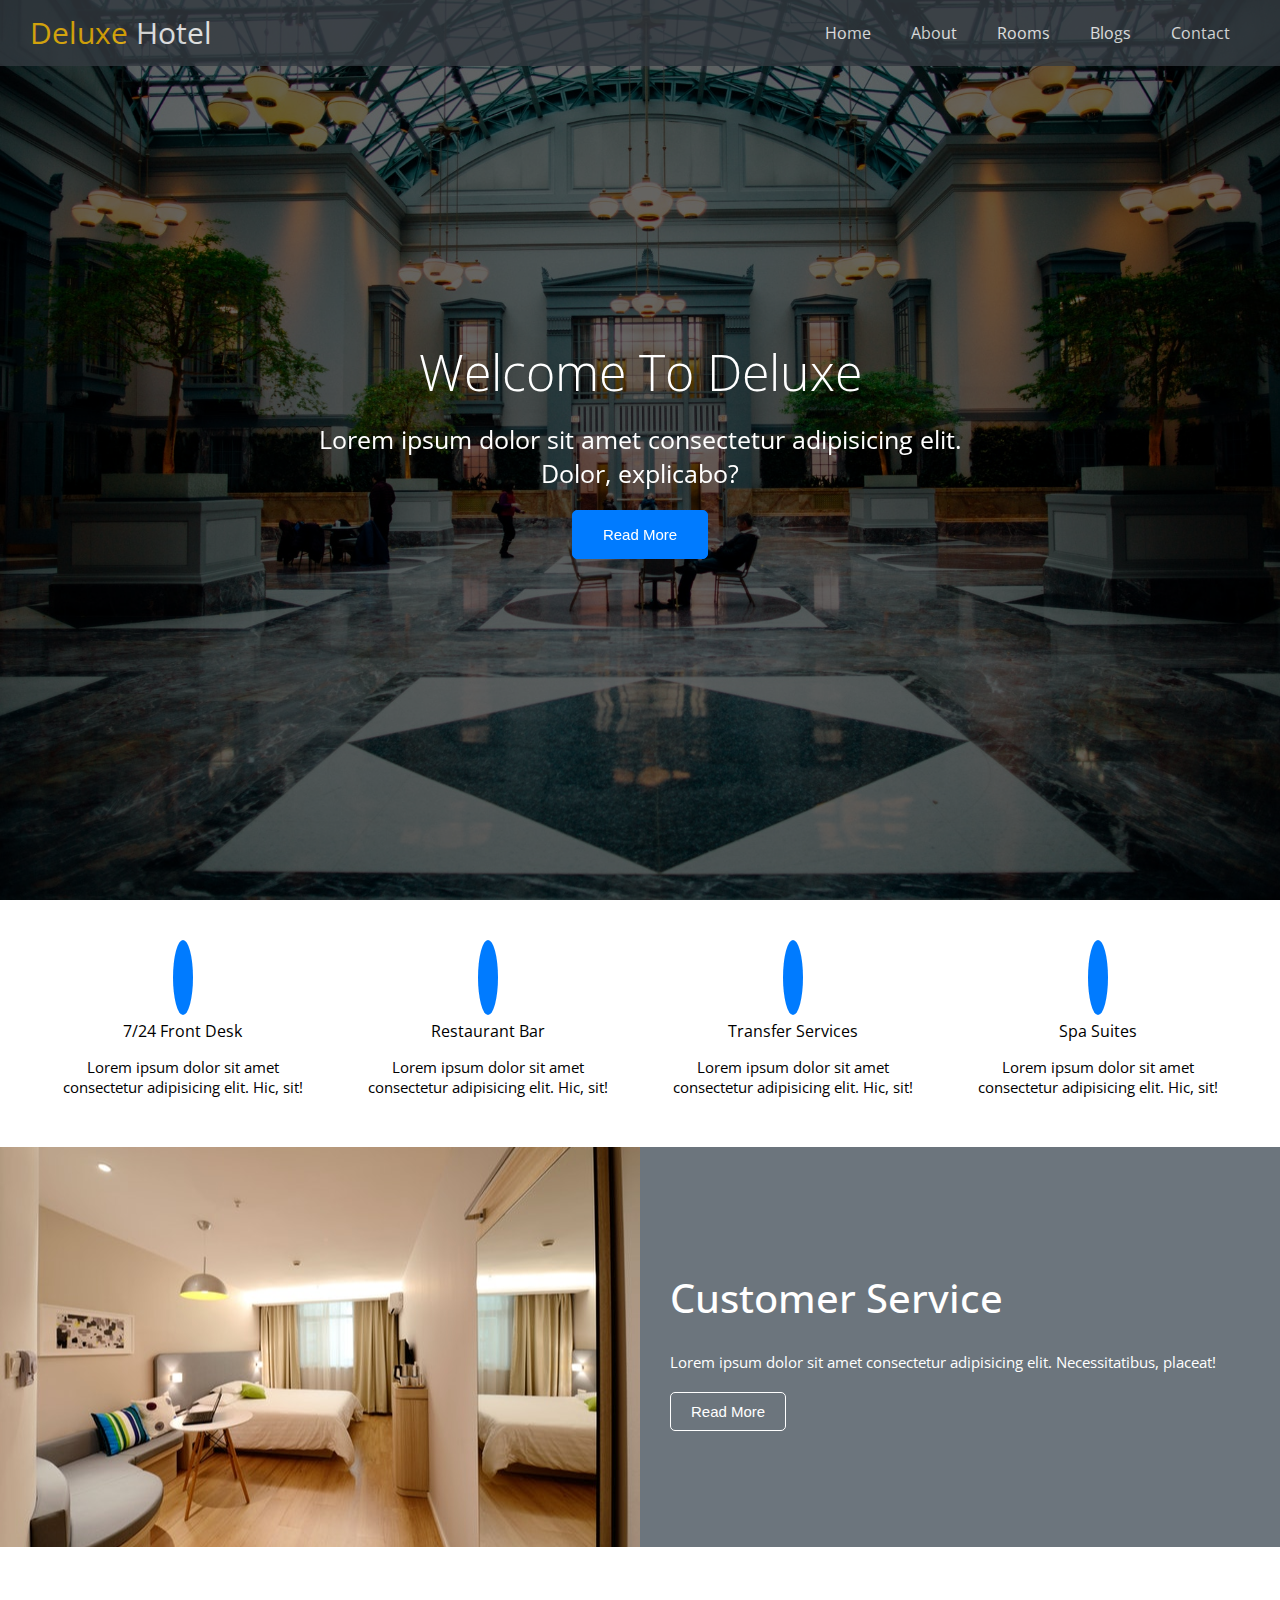
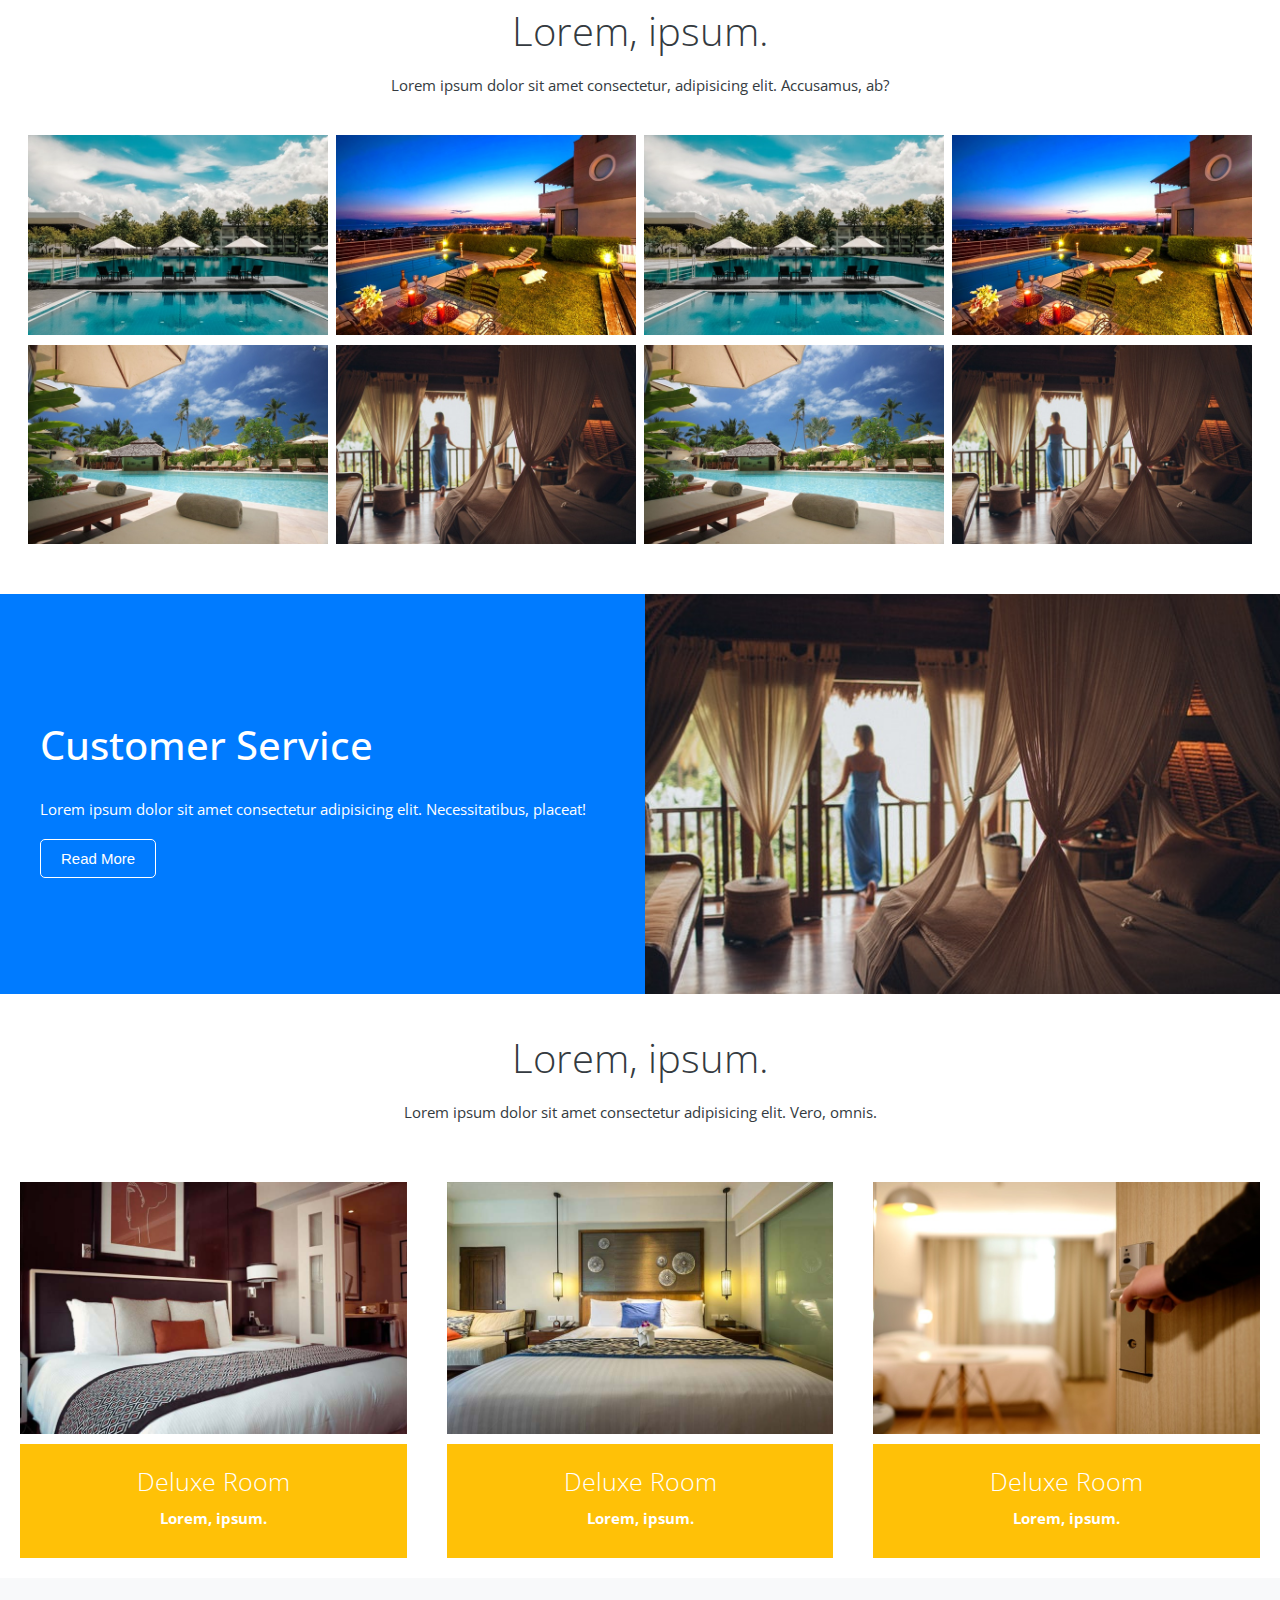
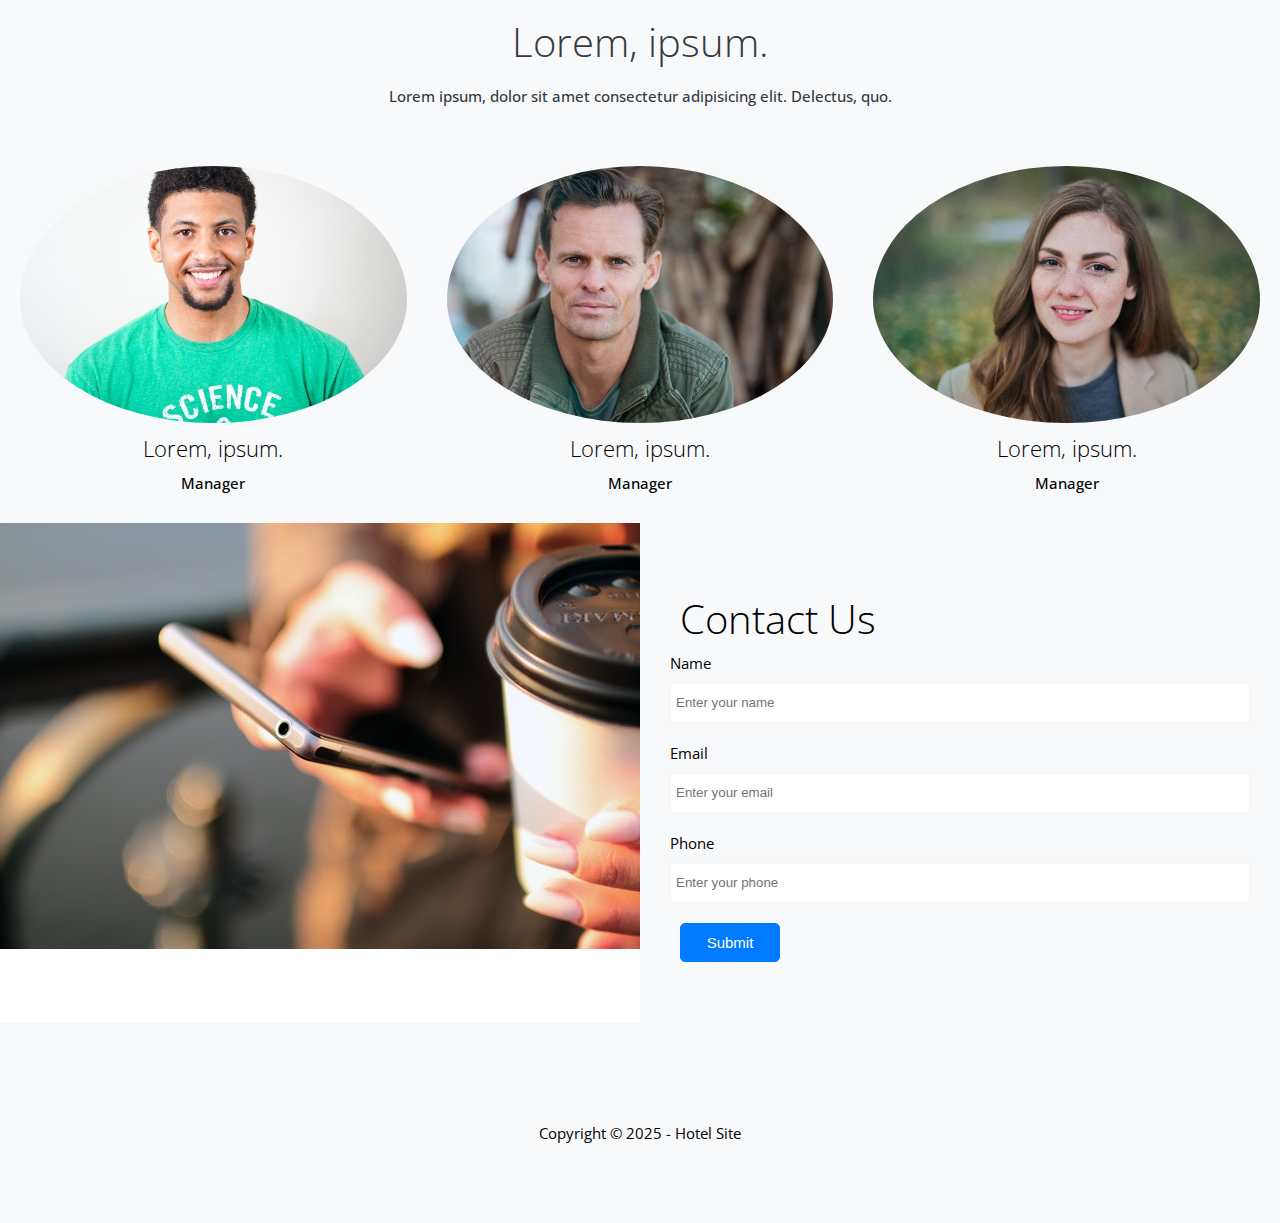
<file: index.html>
<!DOCTYPE html>
<html lang="en">
  <head>
    <meta charset="UTF-8" />
    <meta name="viewport" content="width=device-width, initial-scale=1.0" />
    <title>Document</title>
    <link
      rel="stylesheet"
      href="https://cdnjs.cloudflare.com/ajax/libs/font-awesome/6.7.1/css/all.min.css"
      integrity="sha512-5Hs3dF2AEPkpNAR7UiOHba+lRSJNeM2ECkwxUIxC1Q/FLycGTbNapWXB4tP889k5T5Ju8fs4b1P5z/iB4nMfSQ=="
      crossorigin="anonymous"
      referrerpolicy="no-referrer"
    />
    <link rel="stylesheet" href="./css/style.css" />
  </head>
  <body>
    <header id="home" class="main-header">
      <div class="navbar">
        <h1 class="logo">
          <i class="fas fa-hotel"></i>
          <span style="color: var(--warning)">Deluxe</span> Hotel
        </h1>
        <nav class="main-nav">
          <ul>
            <li><a href="#home">Home</a></li>
            <li><a href="#about">About</a></li>
            <li><a href="#rooms">Rooms</a></li>
            <li><a href="blogs.html">Blogs</a></li>
            <li><a href="#contact">Contact</a></li>
          </ul>
        </nav>
      </div>
      <div class="content">
        <h1>Welcome To Deluxe</h1>
        <p>
          Lorem ipsum dolor sit amet consectetur adipisicing elit. Dolor,
          explicabo?
        </p>
        <button class="btn btn-primary">
          <i class="fas fa-chevron-right"></i>
          Read More
        </button>
      </div>
    </header>
    <main>
      <section id="services" class="services">
        <div class="flex-items">
          <div>
            <i class="fas fa-concierge-bell fa-3x"></i>
            <h3>7/24 Front Desk</h3>
            <p>
              Lorem ipsum dolor sit amet consectetur adipisicing elit. Hic, sit!
            </p>
          </div>
          <div>
            <i class="fas fa-utensils fa-3x"></i>
            <h3>Restaurant Bar</h3>
            <p>
              Lorem ipsum dolor sit amet consectetur adipisicing elit. Hic, sit!
            </p>
          </div>
          <div>
            <i class="fas fa-bus fa-3x"></i>
            <h3>Transfer Services</h3>
            <p>
              Lorem ipsum dolor sit amet consectetur adipisicing elit. Hic, sit!
            </p>
          </div>
          <div>
            <i class="fas fa-spa fa-3x"></i>
            <h3>Spa Suites</h3>
            <p>
              Lorem ipsum dolor sit amet consectetur adipisicing elit. Hic, sit!
            </p>
          </div>
        </div>
      </section>
      <section id="about" class="about">
        <div class="row flex-items">
          <div class="img column-1"></div>
          
          <div class="column-2">
            <div class="abc">
            <h2>Customer Service</h2>
            <p>
              Lorem ipsum dolor sit amet consectetur adipisicing elit.
              Necessitatibus, placeat!
            </p>
            <button class="btn btn-secondary-outline">Read More</button>
        </div>
          </div>
        </div>
      </section>
      <section id="gallery" class="gallery">
        <div>
          <div class="section-header">
            <h2>Lorem, ipsum.</h2>
            <p>Lorem ipsum dolor sit amet consectetur, adipisicing elit. Accusamus, ab?</p>
          </div>
          <div class="row">
            <div class="column">
              <img src="img/1.jpeg" alt="">
              <img src="img/2.jpeg" alt="">
            </div>
            <div class="column">
              <img src="img/3.jpeg" alt="">
              <img src="img/4.jpeg" alt="">
            </div>
            <div class="column">
              <img src="img/1.jpeg" alt="">
              <img src="img/2.jpeg" alt="">
            </div>
            <div class="column">
              <img src="img/3.jpeg" alt="">
              <img src="img/4.jpeg" alt="">
            </div>
          </div>
        </div>
      </section>
      <section id="about-2" class="about ">
        <div class="row flex-items flex-reverse">
          <div class="img column-1"></div>
          
          <div class="column-2">
            <div class="abc">
            <h2>Customer Service</h2>
            <p>
              Lorem ipsum dolor sit amet consectetur adipisicing elit.
              Necessitatibus, placeat!
            </p>
            <button class="btn btn-primary-outline">Read More</button>
        </div>
          </div>
        </div>
      </section>
      <section id="rooms" class="rooms">
        <header class="section-header">
          <h2>Lorem, ipsum.</h2>
          <p>Lorem ipsum dolor sit amet consectetur adipisicing elit. Vero, omnis.</p>
        </header>
        <div class="row flex-items">
          <div class="column">
            <img src="img/room1.jpeg" alt="">
            <div>
              <h3>Deluxe Room</h3>
              <p>Lorem, ipsum.</p>
            </div>
          </div>
          <div class="column">
            <img src="img/room2.jpeg" alt="">
            <div>
              <h3>Deluxe Room</h3>
              <p>Lorem, ipsum.</p>
            </div>
          </div>
          <div class="column">
            <img src="img/room3.jpeg" alt="">
            <div>
              <h3>Deluxe Room</h3>
              <p>Lorem, ipsum.</p>
            </div>
          </div>

        </div>
      </section>
      <section id="teams" class="teams">
        <header class="section-header">
          <h2>Lorem, ipsum.</h2>
          <p>Lorem ipsum, dolor sit amet consectetur adipisicing elit. Delectus, quo.
          </p>
        </header>
        <div class="row flex-items">
          <div class="column">
            <img src="img/p1.jpeg" alt="">
            <h3>Lorem, ipsum.</h3>
            <p>Manager</p>
          </div>
          <div class="column">
            <img src="img/p2.jpeg" alt="">
            <h3>Lorem, ipsum.</h3>
            <p>Manager</p>
          </div>
          <div class="column">
            <img src="img/p3.jpeg" alt="">
            <h3>Lorem, ipsum.</h3>
            <p>Manager</p>
          </div>
        </div>
      </section>
      <section id="contact" class="contact">
        <div class="row flex-items">
          <div class="column">
            <div class="column-1">
              <img src="img/contact.jpeg" alt="">
            </div>
          </div>
          <div class="column ">
            <div class="column-2 bg-light">
              <h2>Contact Us</h2>
              <form action="">
                <label for="name">Name</label>
                <input type="text" placeholder="Enter your name">
                <label for="mail">Email</label>
                <input type="email" id="mail" placeholder="Enter your email">
                <label for="phone">Phone</label>
                <input type="text" id="phone" placeholder="Enter your phone">
                <button class="btn btn-primary"> Submit</button>
              </form>
            </div>
          </div>
        </div>
      </section>
    </main>
    <footer class="footer bg-light">
      <div>
        <a href=""><i class="fab fa-facebook fa-2x"></i></a>
        <a href=""><i class="fab fa-twitter fa-2x"></i></a>
        <a href=""><i class="fab fa-youtube fa-2x"></i></a>
        <a href=""><i class="fab fa-linkedin fa-2x"></i></a>
      </div>
      <p>Copyright &copy 2025 - Hotel Site</p>
    </footer>
  </body>
</html>
</file>
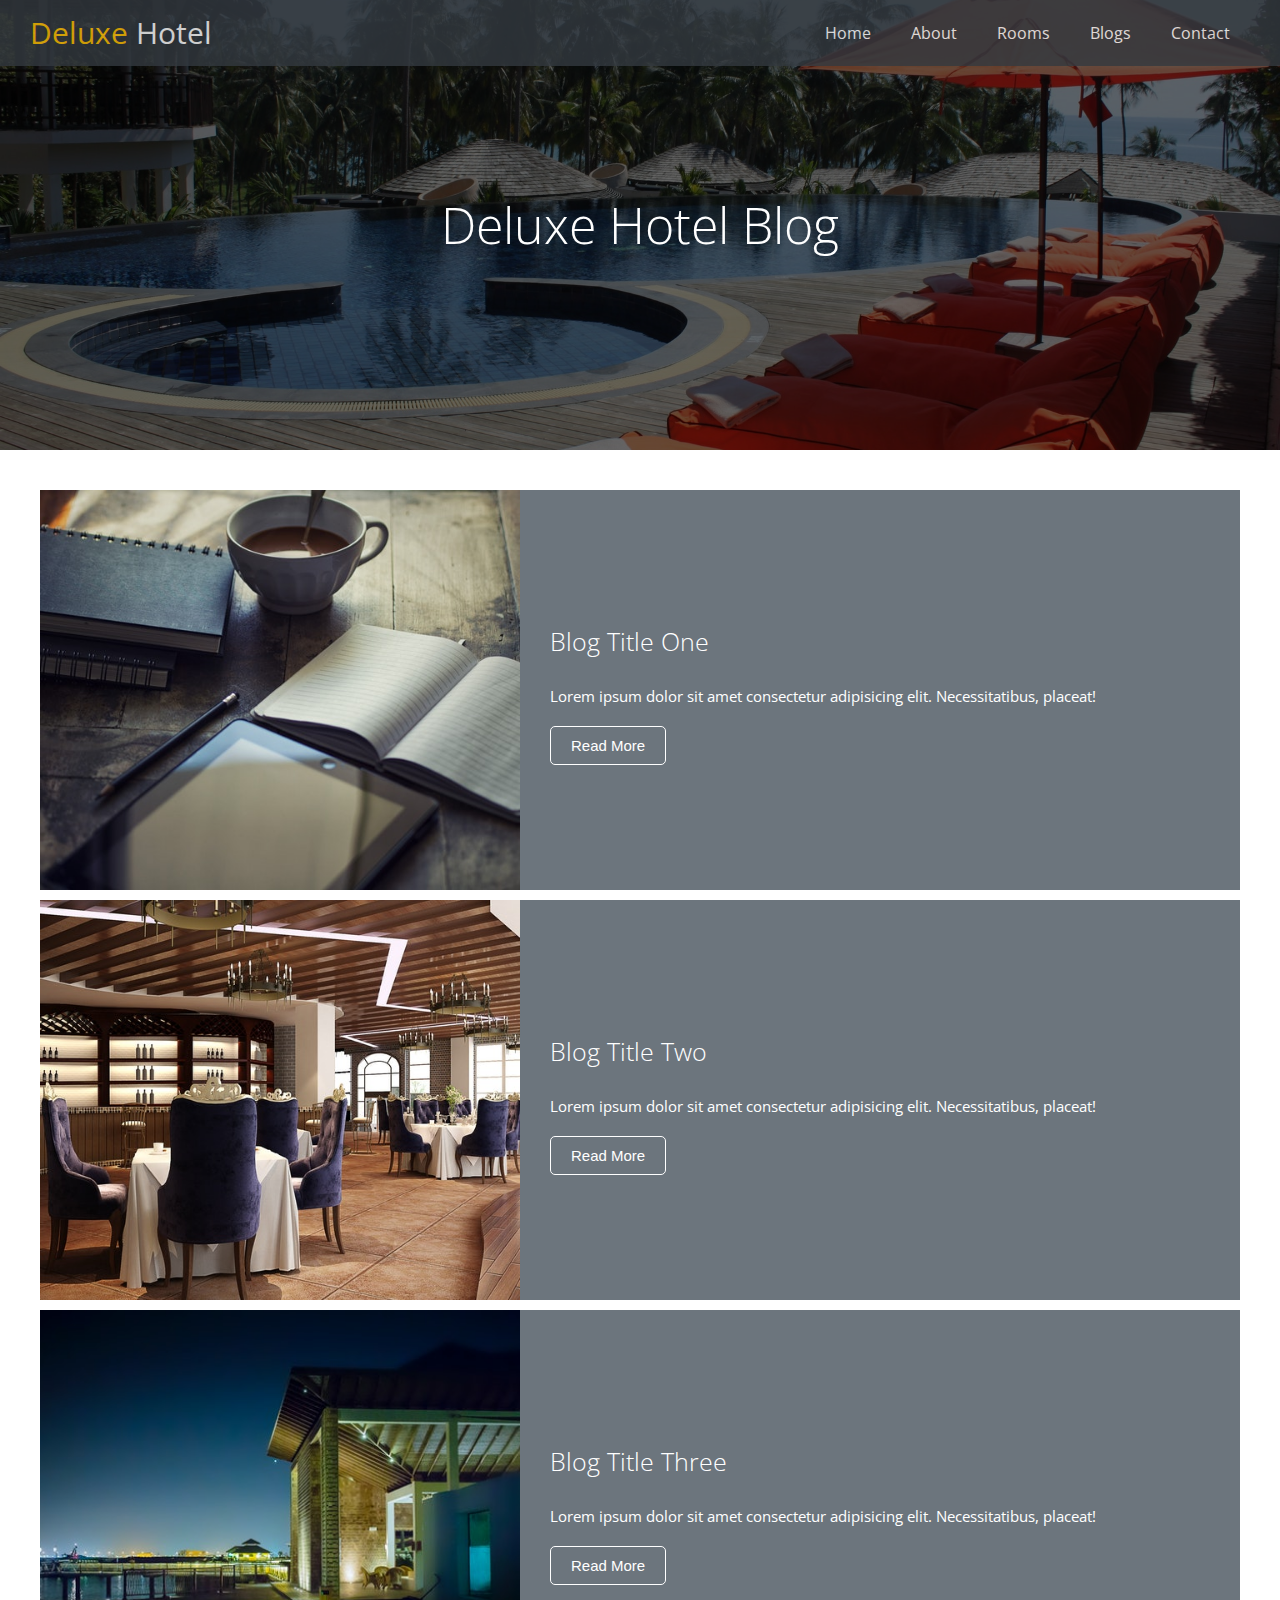
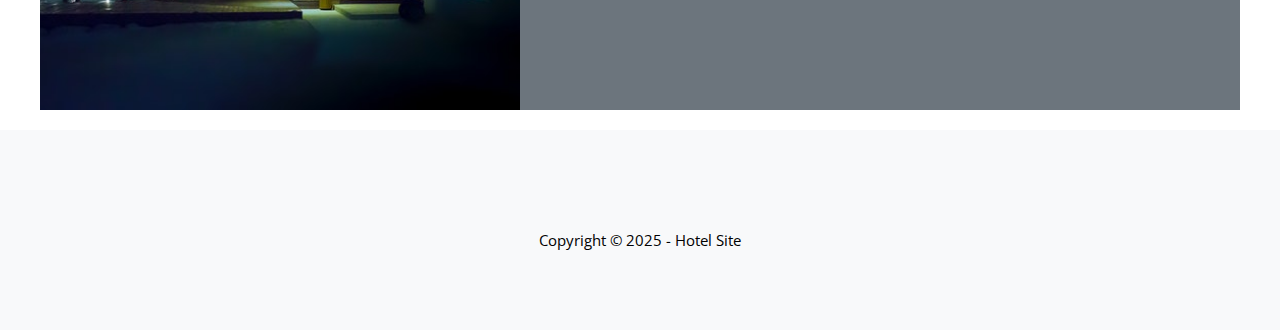
<file: blogs.html>
<!DOCTYPE html>
<html lang="en">
  <head>
    <meta charset="UTF-8" />
    <meta name="viewport" content="width=device-width, initial-scale=1.0" />
    <link
      rel="stylesheet"
      href="https://cdnjs.cloudflare.com/ajax/libs/font-awesome/6.7.1/css/all.min.css"
      integrity="sha512-5Hs3dF2AEPkpNAR7UiOHba+lRSJNeM2ECkwxUIxC1Q/FLycGTbNapWXB4tP889k5T5Ju8fs4b1P5z/iB4nMfSQ=="
      crossorigin="anonymous"
      referrerpolicy="no-referrer"
    />
    <link rel="stylesheet" href="./css/style.css" />
    <title>Document</title>
    <style>
        
    </style>
  </head>
  <body>
    <header id="blog" class="main-header">
      <div class="navbar">
        <h1 class="logo">
          <i class="fas fa-hotel"></i>
          <span style="color: var(--warning)">Deluxe</span> Hotel
        </h1>
        <nav class="main-nav">
          <ul>
            <li><a href="index.html">Home</a></li>
            <li><a href="index.html#about">About</a></li>
            <li><a href="index.html#rooms">Rooms</a></li>
            <li><a href="blogs.html">Blogs</a></li>
            <li><a href="index.html#contact">Contact</a></li>
          </ul>
        </nav>
      </div>
      <div class="content">
        <h1>Deluxe Hotel Blog</h1>
      </div>
    </header>
    <main>
      <section id="blog-about" class=" blog-about">
        <div class="row flex-items">
          <div class="img column-1 img-1"></div>

          <div class="column-2">
            <div class="abc">
              <h2>Blog Title One</h2>
              <p>
                Lorem ipsum dolor sit amet consectetur adipisicing elit.
                Necessitatibus, placeat!
              </p>
              <button class="btn btn-secondary-outline">Read More</button>
            </div>
          </div>
        </div>
        <div class="row flex-items">
            <div class="img column-1 img-2"></div>
  
            <div class="column-2">
              <div class="abc">
                <h2>Blog Title Two</h2>
                <p>
                  Lorem ipsum dolor sit amet consectetur adipisicing elit.
                  Necessitatibus, placeat!
                </p>
                <button class="btn btn-secondary-outline">Read More</button>
              </div>
            </div>
          </div>
          <div class="row flex-items">
            <div class="img column-1 img-3"></div>
  
            <div class="column-2">
              <div class="abc">
                <h2>Blog Title Three</h2>
                <p>
                  Lorem ipsum dolor sit amet consectetur adipisicing elit.
                  Necessitatibus, placeat!
                </p>
                <button class="btn btn-secondary-outline">Read More</button>
              </div>
            </div>
          </div>
      </section>
    </main>
    <footer class="footer-2 bg-light">
        <div>
          <a href=""><i class="fab fa-facebook fa-2x"></i></a>
          <a href=""><i class="fab fa-twitter fa-2x"></i></a>
          <a href=""><i class="fab fa-youtube fa-2x"></i></a>
          <a href=""><i class="fab fa-linkedin fa-2x"></i></a>
        </div>
        <p>Copyright &copy 2025 - Hotel Site</p>
   </footer>
  </body>
</html>
</file>
<file: css/style.css>
@import url(utils.css);
.main-header {
    display: flex;
    justify-content: center;
    align-items: center;
    text-align: center;
    height: 100vh;
    background: url(../img/bg-1.jpeg);
    background-position: center;
    background-size: cover;
}
#blog {
    background: url(../img/bg-2.jpeg);
    background-position: center;
    background-size: cover;
    height: 50vh;
}
#blog::before {
    content: "";
    top: 0;
    left: 0;
    position: absolute;
    width: 100%;
    height: 50%;   
    background: rgba(0, 0, 0, 0.6);
}
.main-header * {
    z-index: 5;
}
.main-header::before {
    content: "";
    top: 0;
    left: 0;
    position: absolute;
    width: 100%;
    height: 100%;   
    background: rgba(0, 0, 0, 0.6);
}
.content {
    font-size: 2.5rem;
    max-width: 70rem;
    color: #fff;

}
.content p {
    margin: 2rem;
}
.navbar {
    display: flex;
    background-color: var(--dark);
    opacity: 0.8;
    justify-content: space-between;
    padding: 1.5rem 3rem;
    font-size: 1.6rem;
    color: #fff;
    position: fixed;
    top: 0;
    z-index: 1;
    width: 100%;
}
.navbar a {
    padding: 1rem 2rem;
}
nav {
    align-self: center;
}
.navbar .logo {
    font-weight: 400;
    font-size: 3rem;
}
.navbar a:hover {
    border-bottom: .1rem solid var(--warning);
}
.services {
    padding: 3rem;
}
.services i{
    background-color: var(--primary);
    color: #fff;
    border-radius: 50%;
    font-size: 4rem;
    padding: 1rem;
}
.services h3 {
    font-size: 1.6rem;
    font-weight: 400;
    padding: 1.5rem;
}
.services p {
    font-size: 1.5rem;
    margin: 0;
}
.about {
    height: 40rem;
}
.about .column-1 {
    background: url(../img/about1.jpeg);
    background-position: center;
    background-size: cover;
    height: 100%;
}
#about-2 .column-1 {
    background: url(../img/about2.jpeg);
    background-position: center;
    background-size: cover;
    height: 100%;
}
#blog-about .img-1 {
    background: url(../img/blog-1.jpeg);
    background-position: center;
    background-size: cover;
    height: 100%;
}
#blog-about .img-2 {
    background: url(../img/blog-2.jpeg);
    background-position: center;
    background-size: cover;
    height: 100%;
}
#blog-about .img-3 {
    background: url(../img/blog-3.jpeg);
    background-position: center;
    background-size: cover;
    height: 100%;
}
.row {
display: flex;
}
.gallery {
    padding: 2rem 2rem 4rem;
}
#gallery .row {
    justify-content: space-evenly;
    flex-wrap: wrap;
    padding: 0 0.4rem;
}
#gallery .column {
    display: flex;
    flex-direction: column;
    justify-content: center;
    align-items: center;
    flex: 25%;
    padding: 0 0.4rem;
}
.column img {
    width: 100%;
    padding-bottom: 1rem;
}
.column img:hover {
    opacity: .8;
    cursor: pointer;
}
.column-2 {   
    display: flex;
    flex-direction: column;
    justify-content: center;
    align-items: flex-start;
    height: 100%;
    padding: 3rem;
    text-align: left;
}
#about .column-2 {
    background-color: var(--secondary);
    color: #fff;
    font-size: 1.5rem;
}
#blog-about .column-2 {
    background-color: var(--secondary);
    color: #fff;
    font-size: 1.5rem;
}
#blog-about {
    padding: 4rem 4rem 1rem 4rem;
}
#blog-about .column-1,
#blog-about .column-2 {
    height: 40rem;
}
#blog-about .column-1 {
    flex: 40%;
}
#blog-about .column-2 {
    flex: 60%;
}
#blog-about .row {
    margin-bottom: 1rem;
}
#blog-about h2 {
    font-size: 2.5rem;
    font-weight: 300;
}
#about-2 .column-2 {   
    display: flex;
    flex-direction: column;
    justify-content: center;
    align-items: flex-start;
    background-color: var(--primary);
    color: #fff;
    height: 100%;
    padding: 3rem;
    font-size: 1.5rem;
    text-align: left;
    
}
.column-2 h2 {
    font-size: 4rem;
    font-weight: 500;
    padding: 1rem;
}
.column-2 p {
    padding: 1rem;
}
.column-2 button {
    padding: 1rem 2rem;
    margin-left: 1rem;
}
.section-header {
    display: flex;
    flex-direction: column;
    justify-content: center;
    align-items: center;
    text-align: center;
}
.section-header h2 {
    font-size: 4rem;
    color: var(--dark);
    margin: 4rem 0 2rem;
}
.section-header p {
    font-size: 1.5rem;
    color: var(--dark);
    margin: 0 0 4rem;
}
#rooms .row {
    justify-content: space-evenly;
}
#rooms .column {
    display: flex;
    flex-direction: column;
    justify-content: center;
    align-items: center;
    flex: 33%;
    padding: 20px;
}
#rooms .column div {
    width: 100%;
    text-align: center;
    background-color: var(--warning);
    color: #fff;
    padding: 20px;
}
.column div h3 {
    font-size: 2.5rem;
    font-weight: 300;
}
.column div p {
    font-size: 1.5rem;
    font-weight: 700;
}
#teams .row {
    justify-content: space-evenly;
}
#teams .column {
    display: flex;
    flex-direction: column;
    justify-content: center;
    align-items: center;
    flex: 33%;
    padding: 20px;
}
#teams img {
    border-radius: 50%;
}
#teams h3 {
    font-size: 2.2rem;
    font-weight: 300;
}
#teams p {
    font-size: 1.5rem;
    font-weight: 500;
}
#teams {
    background-color: var(--light);
}

#contact .column {
    flex: 50%;
    height: 50rem;
    padding: 0;

}

#contact .column-2 form{
    display: flex;
    flex-direction: column;
    text-align: left;
    width: 100%;
}
form input {
    width: 100%;
    padding: .5rem;
    border: 1px solid #f5f5f5;
    border-radius: 2px; 
    height: 40px;
    margin-bottom: 2rem;
}
form button {
    width: 10rem;
}
form label {
    font-size: 1.5rem;
    font-weight: 400;
    margin-bottom: 1rem;
}
#contact h2 {
    font-weight: 300;
}
.footer {
    height: 20rem;
    display: flex;
    flex-direction: column;
    justify-content: center;
    align-items: center;
    bottom: 0;
    font-size: 1.5rem;
}
.footer i {
    color: var(--danger);
    margin-right: 1rem;
}
.footer i:hover {
    opacity: .8;
}
.footer-2 {
    height: 20rem;
    display: flex;
    flex-direction: column;
    justify-content: center;
    align-items: center;
    font-size: 1.5rem;
    
}
.footer-2 i {
    color: var(--danger);
    margin-right: 1rem;
}
.footer-2 i:hover {
    opacity: .8;
}
@media (max-width:768px) {
    html {
        font-size: 9px;
    }
    .navbar {
        flex-direction: column;
        height: 120px;
        padding: 20px;
    }
    .navbar a {
        padding: 10px;
        margin: 0 3px;
    }
    .teams img {
        width: 70%;
    }
}
</file>
